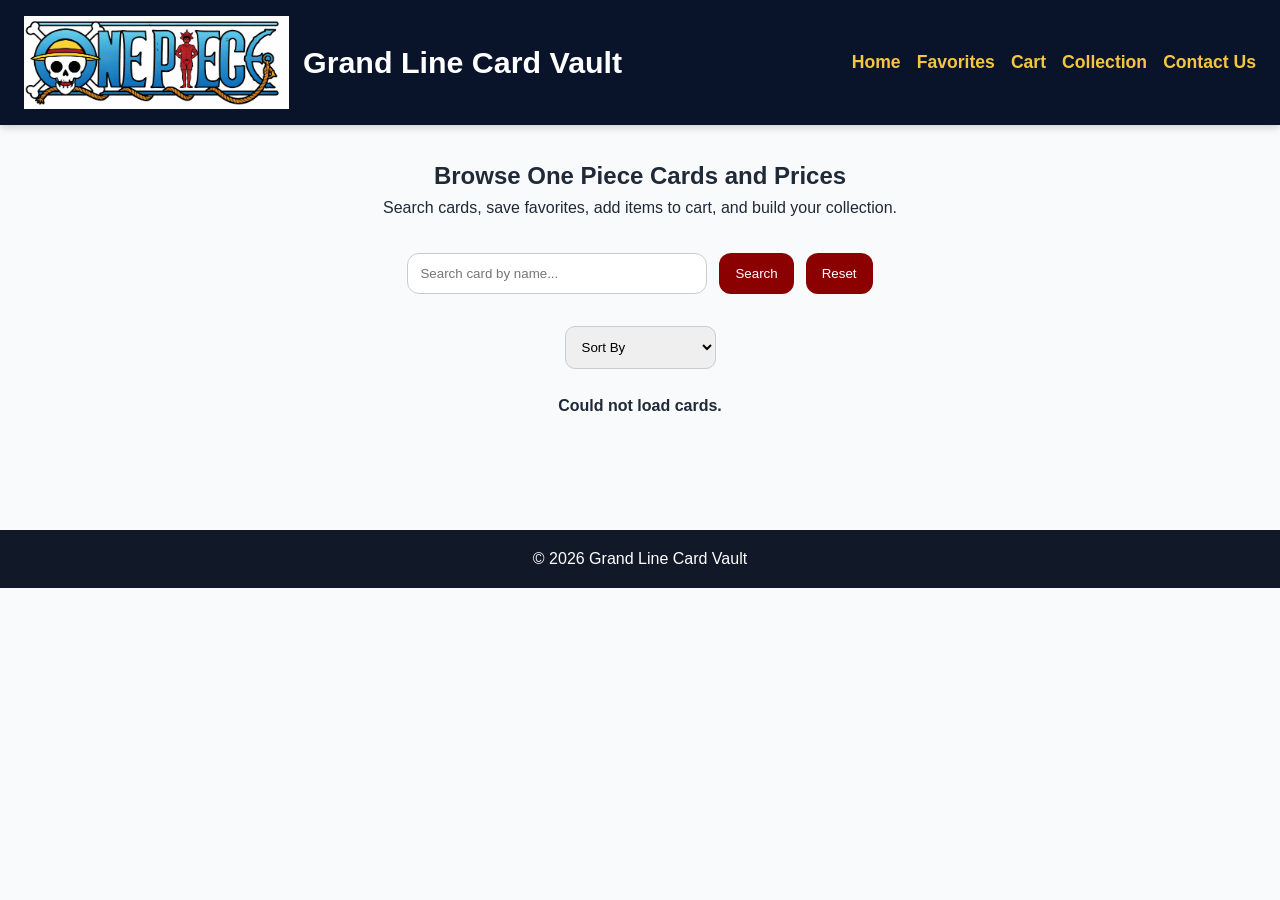
<file: index.html>
<!DOCTYPE html>
<html lang="en">
<head>
  <meta charset="UTF-8" />
  <meta name="viewport" content="width=device-width, initial-scale=1.0" />
  <title>Grand Line Card Vault</title>
  <link rel="stylesheet" href="css/styles.css" />
  <script type="module" src="js/main.js" defer></script>
  <script src="js/menu.js" defer></script>
</head>
<body>
 <header class="site-header">
  <div class="header-left">
    <a href="index.html">
      <img src="images/logo.png" alt="Grand Line Card Vault logo" class="site-logo">
    </a>
    <h1>Grand Line Card Vault</h1>
  </div>

  <button id="menuBtn" class="menu-btn" aria-label="Open navigation menu" aria-expanded="false">
    ☰
  </button>

  <nav id="mainNav" class="main-nav">
    <a href="index.html">Home</a>
    <a href="favorites.html">Favorites</a>
    <a href="cart.html">Cart</a>
    <a href="collection.html">Collection</a>
    <a href="contact.html">Contact Us</a>
  </nav>
</header>

  <main>
  <section class="hero">
    <h2>Browse One Piece Cards and Prices</h2>
    <p>Search cards, save favorites, add items to cart, and build your collection.</p>
  </section>

  <section class="search-section">
    <input type="text" id="searchInput" placeholder="Search card by name..." />
    <button id="searchBtn">Search</button>
    <button id="resetBtn">Reset</button>
  </section>

  <section class="filter-section">
    <select id="sortSelect">
      <option value="default">Sort By</option>
      <option value="name-asc">Name A-Z</option>
      <option value="name-desc">Name Z-A</option>
      <option value="price-low">Price Low to High</option>
      <option value="price-high">Price High to Low</option>
    </select>
  </section>

  <section id="message"></section>

  <section id="cardResults" class="card-grid"></section>

  <section id="pagination" class="pagination"></section>
</main>

  <footer>
    <p>&copy; 2026 Grand Line Card Vault</p>
  </footer>
</body>
</html>
</file>
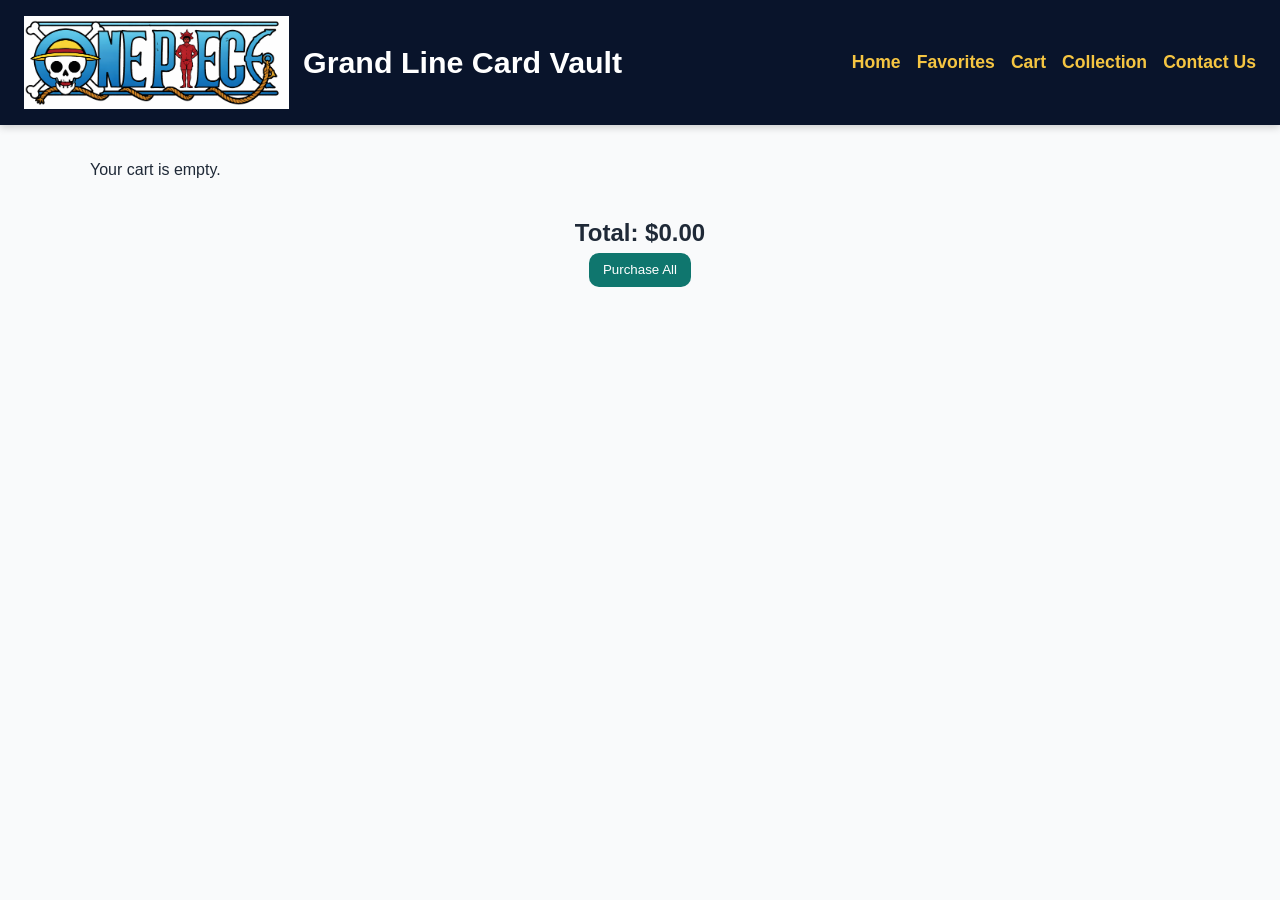
<file: cart.html>
<!DOCTYPE html>
<html lang="en">
<head>
  <meta charset="UTF-8" />
  <meta name="viewport" content="width=device-width, initial-scale=1.0" />
  <title>Cart | Grand Line Card Vault</title>
  <link rel="stylesheet" href="css/styles.css" />
  <script type="module" src="js/cart.js" defer></script>
  <script src="js/menu.js" defer></script>
</head>
<body>
  <header class="site-header">
  <div class="header-left">
    <a href="index.html">
      <img src="images/logo.png" alt="Grand Line Card Vault logo" class="site-logo">
    </a>
    <h1>Grand Line Card Vault</h1>
  </div>

  <button id="menuBtn" class="menu-btn" aria-label="Open navigation menu" aria-expanded="false">
    ☰
  </button>

  <nav id="mainNav" class="main-nav">
    <a href="index.html">Home</a>
    <a href="favorites.html">Favorites</a>
    <a href="cart.html">Cart</a>
    <a href="collection.html">Collection</a>
    <a href="contact.html">Contact Us</a>
  </nav>
</header>

  <main>
    <section id="cartList" class="card-grid"></section>
    <section class="cart-summary">
      <h2 id="cartTotal">Total: $0.00</h2>
      <button id="buyAllBtn">Purchase All</button>
    </section>
  </main>
</body>
</html>
</file>
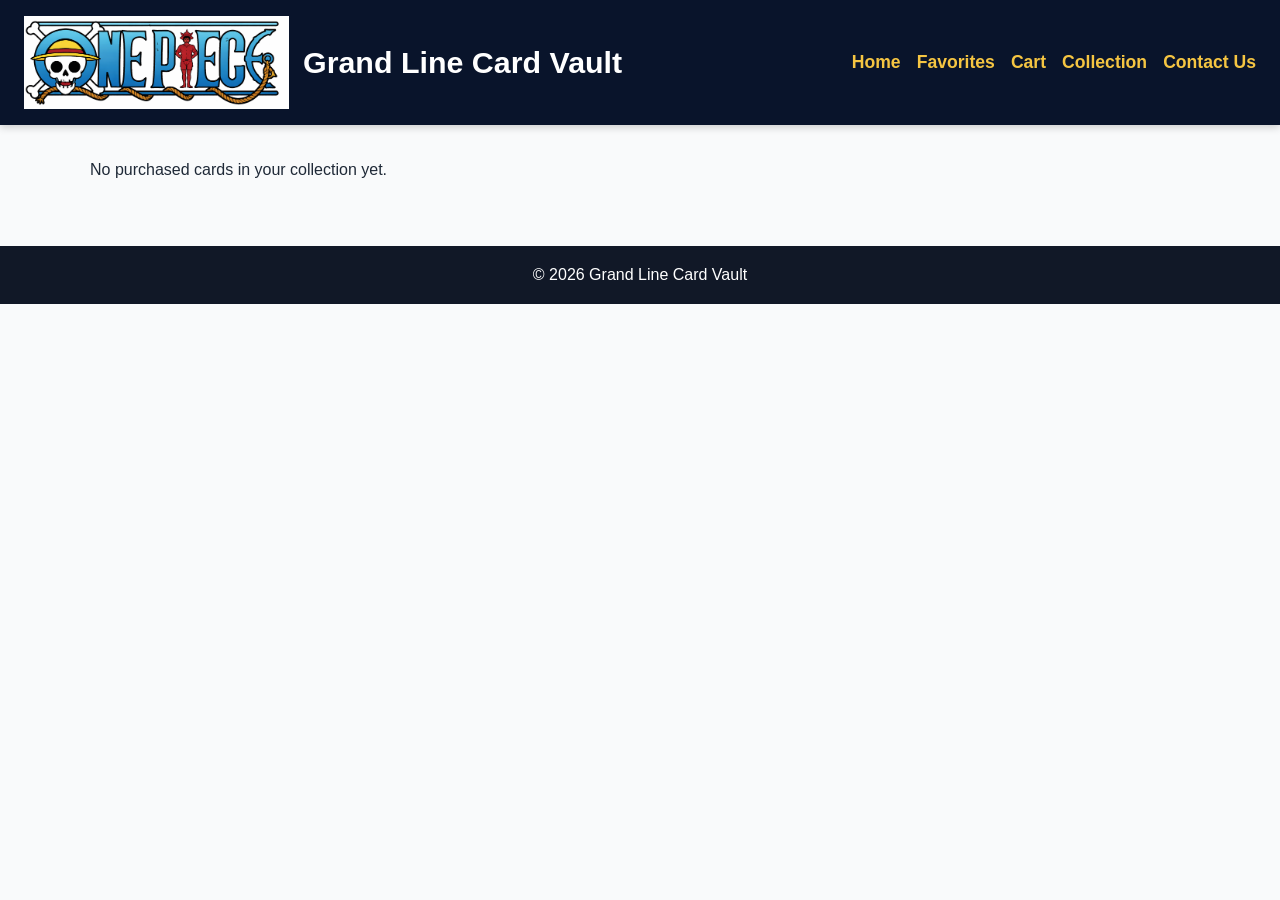
<file: collection.html>
<!DOCTYPE html>
<html lang="en">
<head>
  <meta charset="UTF-8" />
  <meta name="viewport" content="width=device-width, initial-scale=1.0" />
  <title>Collection | Grand Line Card Vault</title>
  <link rel="stylesheet" href="css/styles.css" />
  <script type="module" src="js/collection.js" defer></script>
  <script src="js/menu.js" defer></script>
</head>
<body>
  <header class="site-header">
  <div class="header-left">
    <a href="index.html">
      <img src="images/logo.png" alt="Grand Line Card Vault logo" class="site-logo">
    </a>
    <h1>Grand Line Card Vault</h1>
  </div>

  <button id="menuBtn" class="menu-btn" aria-label="Open navigation menu" aria-expanded="false">
    ☰
  </button>

  <nav id="mainNav" class="main-nav">
    <a href="index.html">Home</a>
    <a href="favorites.html">Favorites</a>
    <a href="cart.html">Cart</a>
    <a href="collection.html">Collection</a>
    <a href="contact.html">Contact Us</a>
  </nav>
</header>

  <main>
    <section id="collectionList" class="card-grid"></section>
  </main>

  <footer>
    <p>&copy; 2026 Grand Line Card Vault</p>
  </footer>
</body>
</html>
</file>
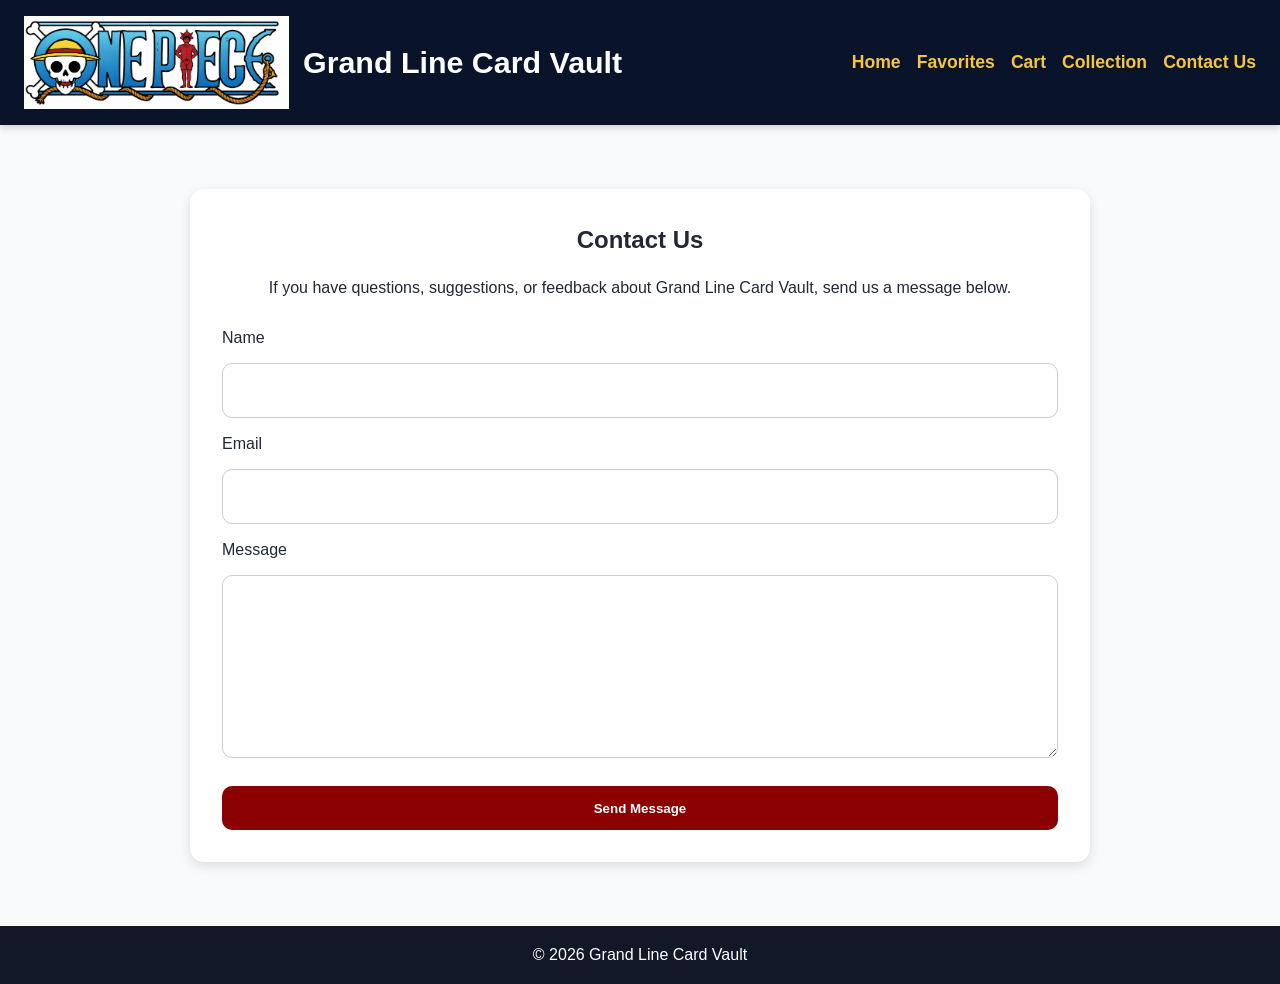
<file: contact.html>
<!DOCTYPE html>
<html lang="en">
<head>
  <meta charset="UTF-8">
  <meta name="viewport" content="width=device-width, initial-scale=1.0">
  <title>Contact Us | Grand Line Card Vault</title>
  <link rel="stylesheet" href="css/styles.css">
  <script src="js/menu.js" defer></script>
</head>
<body>
  <header class="site-header">
    <div class="header-left">
      <a href="index.html">
        <img src="images/logo.png" alt="Grand Line Card Vault logo" class="site-logo">
      </a>
      <h1>Grand Line Card Vault</h1>
    </div>

    <button id="menuBtn" class="menu-btn" aria-label="Open navigation menu" aria-expanded="false">
      ☰
    </button>

    <nav id="mainNav" class="main-nav">
      <a href="index.html">Home</a>
      <a href="favorites.html">Favorites</a>
      <a href="cart.html">Cart</a>
      <a href="collection.html">Collection</a>
      <a href="contact.html">Contact Us</a>
    </nav>
  </header>

  <main class="contact-page">
    <section class="contact-box">
      <h2>Contact Us</h2>
      <p>If you have questions, suggestions, or feedback about Grand Line Card Vault, send us a message below.</p>

      <form class="contact-form">
        <label for="name">Name</label>
        <input type="text" id="name" name="name" required>

        <label for="email">Email</label>
        <input type="email" id="email" name="email" required>

        <label for="message">Message</label>
        <textarea id="message" name="message" rows="6" required></textarea>

        <button type="submit">Send Message</button>
      </form>
    </section>
  </main>

  <footer>
    <p>&copy; 2026 Grand Line Card Vault</p>
  </footer>
</body>
</html>
</file>
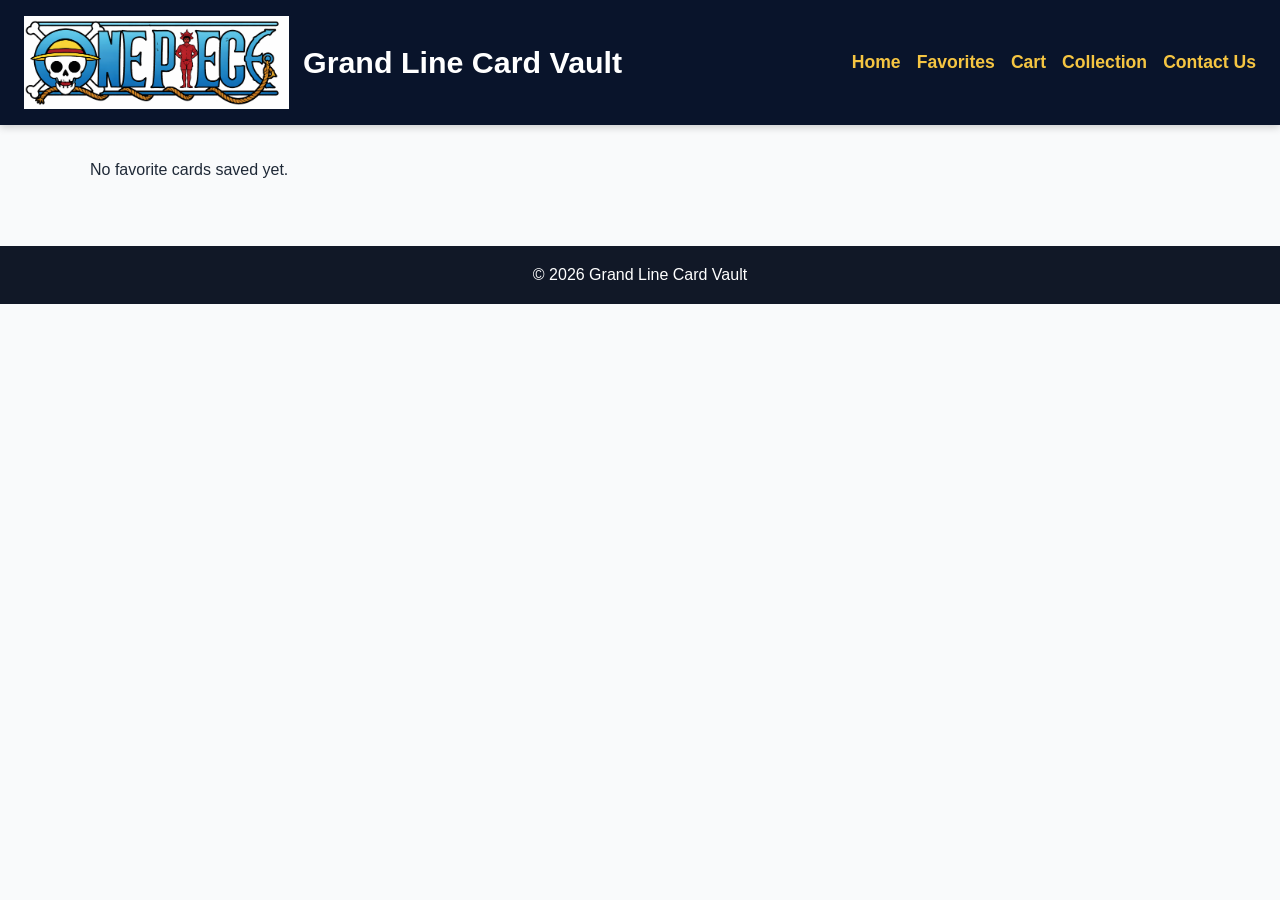
<file: favorites.html>
<!DOCTYPE html>
<html lang="en">
<head>
  <meta charset="UTF-8" />
  <meta name="viewport" content="width=device-width, initial-scale=1.0" />
  <title>Favorites | Grand Line Card Vault</title>
  <link rel="stylesheet" href="css/styles.css" />
  <script type="module" src="js/favorites.js" defer></script>
  <script src="js/menu.js" defer></script>
</head>
<body>
  <header class="site-header">
  <div class="header-left">
    <a href="index.html">
      <img src="images/logo.png" alt="Grand Line Card Vault logo" class="site-logo">
    </a>
    <h1>Grand Line Card Vault</h1>
  </div>

  <button id="menuBtn" class="menu-btn" aria-label="Open navigation menu" aria-expanded="false">
    ☰
  </button>

  <nav id="mainNav" class="main-nav">
    <a href="index.html">Home</a>
    <a href="favorites.html">Favorites</a>
    <a href="cart.html">Cart</a>
    <a href="collection.html">Collection</a>
    <a href="contact.html">Contact Us</a>
  </nav>
</header>

  <main>
    <section id="favoritesList" class="card-grid"></section>
  </main>

  <footer>
    <p>&copy; 2026 Grand Line Card Vault</p>
  </footer>
</body>
</html>
</file>
<file: css/styles.css>
:root {
  --primary: #8b0000;
  --secondary: #111827;
  --accent: #f5c542;
  --light: #f9fafb;
  --dark: #1f2937;
  --white: #ffffff;
  --shadow: 0 4px 12px rgba(0, 0, 0, 0.15);
  --radius: 12px;
}

* {
  box-sizing: border-box;
  margin: 0;
  padding: 0;
}

body {
  font-family: Arial, sans-serif;
  background: var(--light);
  color: var(--dark);
  line-height: 1.6;
}

header {
  background: var(--secondary);
  color: var(--white);
  padding: 1rem;
  text-align: center;
}

header h1 {
  margin-bottom: 0.5rem;
}

nav {
  display: flex;
  justify-content: center;
  gap: 1rem;
  flex-wrap: wrap;
}

nav a {
  color: var(--accent);
  text-decoration: none;
  font-weight: bold;
}

main {
  width: min(1100px, 92%);
  margin: 0 auto;
  padding: 2rem 0;
}

.hero {
  text-align: center;
  margin-bottom: 2rem;
}

.search-section {
  display: flex;
  gap: 0.75rem;
  justify-content: center;
  margin-bottom: 2rem;
  flex-wrap: wrap;
}

.search-section input {
  padding: 0.75rem;
  width: 300px;
  border: 1px solid #ccc;
  border-radius: var(--radius);
}

.search-section button {
  padding: 0.75rem 1rem;
  border: none;
  background: var(--primary);
  color: var(--white);
  border-radius: var(--radius);
  cursor: pointer;
}

.search-section button:hover {
  background: #a30000;
}

#message {
  text-align: center;
  margin-bottom: 1rem;
  font-weight: bold;
}

.card-grid {
  display: grid;
  grid-template-columns: repeat(auto-fit, minmax(220px, 1fr));
  gap: 1rem;
}

.card {
  background: var(--white);
  border-radius: var(--radius);
  box-shadow: var(--shadow);
  padding: 1rem;
  text-align: center;
}

.card img {
  max-width: 100%;
  border-radius: 10px;
  margin-bottom: 0.75rem;
}

.card h3 {
  margin-bottom: 0.5rem;
}

.card p {
  margin-bottom: 0.4rem;
}

.card button {
  margin-top: 0.5rem;
  padding: 0.5rem 0.75rem;
  border: none;
  border-radius: 8px;
  background: var(--secondary);
  color: var(--white);
  cursor: pointer;
}

.card button:hover {
  background: var(--primary);
}

footer {
  text-align: center;
  padding: 1rem;
  background: var(--secondary);
  color: var(--white);
  margin-top: 2rem;
}

@media (max-width: 600px) {
  .site-header {
    flex-direction: column;
    gap: 10px;
  }

  .header-left {
    justify-content: center;
  }

  nav {
    justify-content: center;
  }
}

.card-actions {
  display: flex;
  gap: 0.5rem;
  justify-content: center;
  flex-wrap: wrap;
  margin-top: 0.75rem;
}

.purchase-btn {
  background: #0f766e;
}

.purchase-btn:hover {
  background: #115e59;
}

.remove-btn {
  background: #8b0000;
}

.remove-btn:hover {
  background: #a30000;
}

.filter-section {
  display: flex;
  justify-content: center;
  margin-bottom: 1.5rem;
}

.filter-section select {
  padding: 0.75rem;
  border-radius: 10px;
  border: 1px solid #ccc;
}

.card-actions {
  display: flex;
  gap: 0.5rem;
  justify-content: center;
  flex-wrap: wrap;
  margin-top: 0.75rem;
}

.favorite-btn,
.cart-btn,
.remove-btn,
.buy-btn,
#buyAllBtn,
.pagination button {
  padding: 0.6rem 0.9rem;
  border: none;
  border-radius: 10px;
  cursor: pointer;
}

.favorite-btn {
  background: #1f2937;
  color: white;
}

.cart-btn,
.buy-btn,
#buyAllBtn {
  background: #0f766e;
  color: white;
}

.remove-btn {
  background: #8b0000;
  color: white;
}

.pagination {
  display: flex;
  justify-content: center;
  gap: 0.5rem;
  flex-wrap: wrap;
  margin-top: 2rem;
}

.pagination button {
  background: #e5e7eb;
}

.pagination .active-page {
  background: #8b0000;
  color: white;
}

.cart-summary {
  text-align: center;
  margin-top: 2rem;
}

.site-header {
  display: flex;
  justify-content: space-between;
  align-items: center;
  background: var(--secondary);
  color: var(--white);
  padding: 1rem 1.5rem;
}

/* LEFT SIDE (logo + title) */
.header-left {
  display: flex;
  align-items: center;
  gap: 12px;
}

/* LOGO LEFT */
.site-logo {
  width: 60px;
  height: auto;
}

/* TITLE */
.header-left h1 {
  font-size: 1.9rem;
  margin: 0;
}

/* NAV RIGHT */
nav {
  display: flex;
  gap: 1rem;
}

nav a {
  color: var(--accent);
  text-decoration: none;
  font-weight: bold;
}

.site-logo:hover {
  transform: scale(1.1);
  transition: 0.3s ease;
}
.site-header {
  box-shadow: 0 2px 8px rgba(0,0,0,0.2);
}



.site-header {
  display: flex;
  justify-content: space-between;
  align-items: center;
  background: #09142b;
  color: white;
  padding: 1rem 1.5rem;
  position: relative;
}

.header-left {
  display: flex;
  align-items: center;
  gap: 14px;
}

.site-logo {
  width: 265px;
  height: auto;
  display: block;
}

.header-left h1 {
  font-size: 1.9rem;
  margin: 0;
}

.main-nav {
  display: flex;
  gap: 1rem;
}

.main-nav a {
  color: #f5c542;
  text-decoration: none;
  font-weight: bold;
  font-size: 1.1rem;
}

.main-nav a:hover {
  text-decoration: underline;
}

.menu-btn {
  display: none;
  background: none;
  border: none;
  color: #f5c542;
  font-size: 2rem;
  cursor: pointer;
}

/* Mobile */
@media (max-width: 768px) {
  .site-header {
    flex-wrap: wrap;
  }

  .menu-btn {
    display: block;
  }

  .main-nav {
    display: none;
    width: 100%;
    flex-direction: column;
    margin-top: 1rem;
    background: #09142b;
    padding: 0.5rem 0;
  }

  .main-nav.open {
    display: flex;
  }

  .main-nav a {
    padding: 0.75rem 1rem;
    border-top: 1px solid rgba(255, 255, 255, 0.1);
  }

  .header-left h1 {
    font-size: 1.3rem;
  }

  .site-logo {
    width: 75px;
  }
}
.contact-page {
  width: min(900px, 92%);
  margin: 2rem auto;
}

.contact-box {
  background: white;
  padding: 2rem;
  border-radius: 14px;
  box-shadow: 0 4px 12px rgba(0, 0, 0, 0.12);
}

.contact-box h2 {
  margin-bottom: 1rem;
  text-align: center;
}

.contact-box p {
  text-align: center;
  margin-bottom: 1.5rem;
}

.contact-form {
  display: flex;
  flex-direction: column;
  gap: 0.8rem;
}

.contact-form input,
.contact-form textarea {
  padding: 0.85rem;
  border: 1px solid #ccc;
  border-radius: 10px;
  font: inherit;
}

.contact-form button {
  background: #8b0000;
  color: white;
  border: none;
  padding: 0.9rem 1.2rem;
  border-radius: 10px;
  cursor: pointer;
  font-weight: bold;
}

.contact-form button:hover {
  background: #a30000;
}
@media (max-width: 768px) {
  .header-left {
    gap: 10px;
  }

  .site-header {
    padding: 1rem;
  }
}

/*
   PURCHASE ANIMATION
*/

/* Card flash effect when purchased */
.card.purchased {
  animation: purchaseFlash 0.6s ease;
}

@keyframes purchaseFlash {
  0% {
    transform: scale(1);
    background-color: white;
  }
  50% {
    transform: scale(1.05);
    background-color: #d1fae5; /* light green */
  }
  100% {
    transform: scale(1);
    background-color: white;
  }
}

/* Success message style */
.success-message {
  position: fixed;
  top: 20px;
  right: 20px;
  background: #16a34a;
  color: white;
  padding: 1rem 1.5rem;
  border-radius: 10px;
  font-weight: bold;
  box-shadow: 0 4px 10px rgba(0,0,0,0.2);
  opacity: 0;
  transform: translateY(-20px);
  transition: 0.3s ease;
  z-index: 1000;
}

.success-message.show {
  opacity: 1;
  transform: translateY(0);
}
</file>
